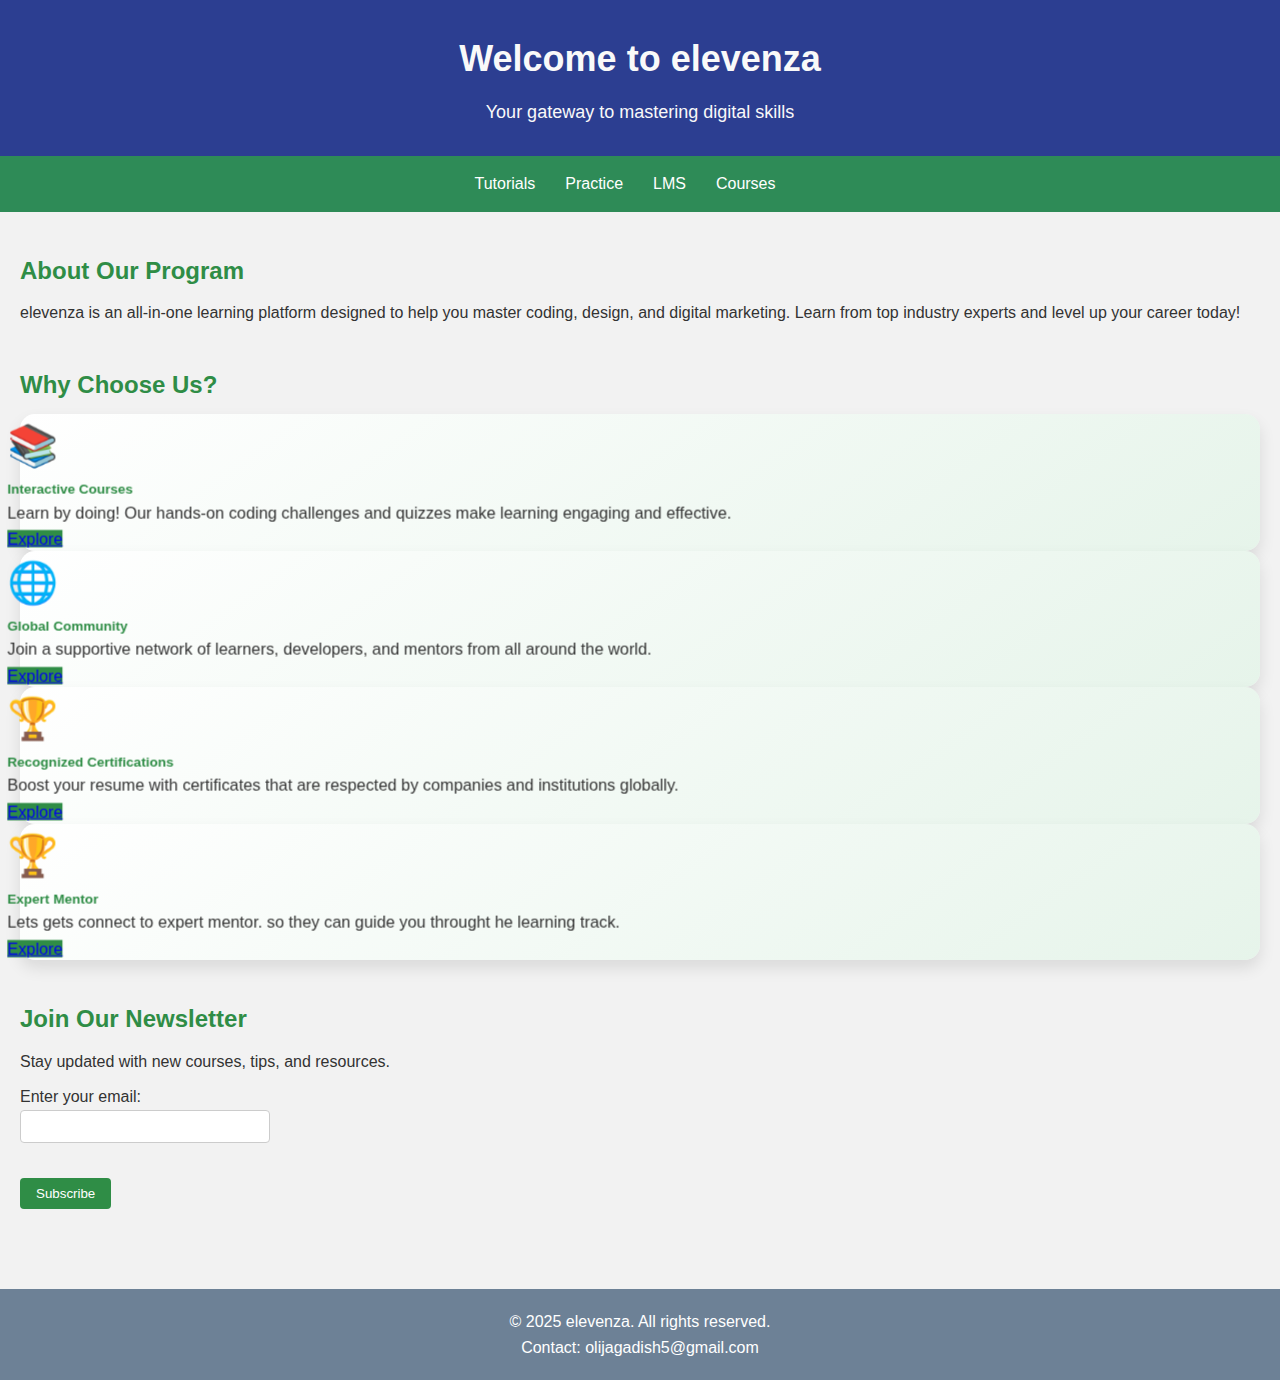
<file: index.html>
<!DOCTYPE html>
<html lang="en">

<head>
  <meta charset="UTF-8" />
  <meta name="viewport" content="width=device-width, initial-scale=1.0" />
  <title>Elevenza</title>
  <link rel="stylesheet" href="./assets/css/app.css" />
  <link href="https://cdn.jsdelivr.net/npm/bootstrap@5.0.2/dist/css/bootstrap.min.css" rel="stylesheet"
    integrity="sha384-EVSTQN3/azprG1Anm3QDgpJLIm9Nao0Yz1ztcQTwFspd3yD65VohhpuuCOmLASjC" crossorigin="anonymous">
</head>

<body>

  <!-- Header Section -->
  <header>
    <!-- <a href="/">
    <img src="./assets/image/logo.png" alt="Site Logo" class="site-logo">
  </a> -->
    <h1>Welcome to elevenza</h1>
    <p>Your gateway to mastering digital skills</p>
  </header>

  <!-- Navigation -->
  <nav>
    <ul class="nav-links">
      <li><a href="./files/tutorial.html">Tutorials</a></li>
      <li><a href="./files/practice.html">Practice</a></li>
      <li><a href="./files/lms.html">LMS</a></li>
      <li><a href="./files/course.html">Courses</a></li>
      <li><a href="#"></a></li>
    </ul>
  </nav>

  <!-- Main Section -->
  <main>
    <!-- About -->
    <section class="intro">
      <h2>About Our Program</h2>
      <p>elevenza is an all-in-one learning platform designed to help you master coding, design, and digital marketing.
        Learn from top industry experts and level up your career today!</p>
    </section>

    <!-- Features -->
    <!-- <section class="features">
  <h2>Why Choose Us?</h2>
  <div class="card-container">
    <div class="feature-card">📚<br><strong>Interactive Courses</strong></div>
    <div class="feature-card">🧠<br><strong>Expert Mentorship</strong></div>
    <div class="feature-card">🌐<br><strong>Global Community</strong></div>
    <div class="feature-card">🏆<br><strong>Recognized Certifications</strong></div>
  </div>
</section> -->
    <section class="features container my-5">
      <h2 class="text-success mb-4 text-center">Why Choose Us?</h2>
      <div class="row">
        <div class="col-md-3 mb-3">
          <div class="card text-center h-100">
            <div class="card-body">
              <div class="display-6">📚</div>
              <h5 class="card-title mt-3">Interactive Courses</h5>
              <p class="card-text">Learn by doing! Our hands-on coding challenges and quizzes make learning engaging and
                effective.</p>
              <a href="./files/interac_course.html" class="btn btn-success mt-auto">Explore</a>

            </div>
          </div>
        </div>
        <!-- <div class="col-md-3 mb-3 order-md-5">
      <div class="card text-center h-100">
        <div class="card-body">
          <div class="display-6">🧠</div>
          <h5 class="card-title mt-3">Expert Mentorship</h5>
          <p class="card-text">Get guided by industry professionals and top educators to fast-track your growth and understanding.</p>
          <a href="../html assignemnt/files/reconized.html" class="btn btn-success mt-auto">Explore</a>

        </div>
      </div>
    </div> -->
        <div class="col-md-3 mb-3 order-md-1">
          <div class="card text-center h-100">
            <div class="card-body">
              <div class="display-6">🌐</div>
              <h5 class="card-title mt-3">Global Community</h5>
              <p class="card-text">Join a supportive network of learners, developers, and mentors from all around the
                world.</p>
              <a href="./files/global.html" class="btn btn-success mt
          
          -auto">Explore</a>

            </div>
          </div>
        </div>
        <div class="col-md-3 mb-3">
          <div class="card text-center h-100">
            <div class="card-body">
              <div class="display-6">🏆</div>
              <h5 class="card-title mt-3">Recognized Certifications</h5>
              <p class="card-text">Boost your resume with certificates that are respected by companies and institutions
                globally.</p>
              <a href="./files/reconized.html" class="btn btn-success mt-auto">Explore</a>
            </div>
          </div>
        </div>
        <div class="col-md-3 mb-3">
          <div class="card text-center h-100">
            <div class="card-body">
              <div class="display-6">🏆</div>
              <h5 class="card-title mt-3">Expert Mentor</h5>
              <p class="card-text">Lets gets connect to expert mentor. so they can guide you throught he learning track.
              </p>
              <a href="./files/expert_mentor.html" class="btn btn-success mt-auto">Explore</a>
            </div>
          </div>
        </div>
      </div>
    </section>


    <!-- Newsletter -->
    <section class="newsletter">
      <h2>Join Our Newsletter</h2>
      <p>Stay updated with new courses, tips, and resources.</p>
      <form action="#" method="post">
        <label for="email">Enter your email:</label><br>
        <input type="email" id="email" name="email" required><br><br>
        <input type="submit" value="Subscribe">
      </form>
    </section>
  </main>

  <!-- Footer -->
  <footer>
    <p>&copy; 2025 elevenza. All rights reserved.</p>
    <p>Contact: olijagadish5@gmail.com</p>
  </footer>

</body>
<script src="https://cdn.jsdelivr.net/npm/bootstrap@5.0.2/dist/js/bootstrap.bundle.min.js"
  integrity="sha384-MrcW6ZMFYlzcLA8Nl+NtUVF0sA7MsXsP1UyJoMp4YLEuNSfAP+JcXn/tWtIaxVXM" crossorigin="anonymous"></script>

</html>
</file>
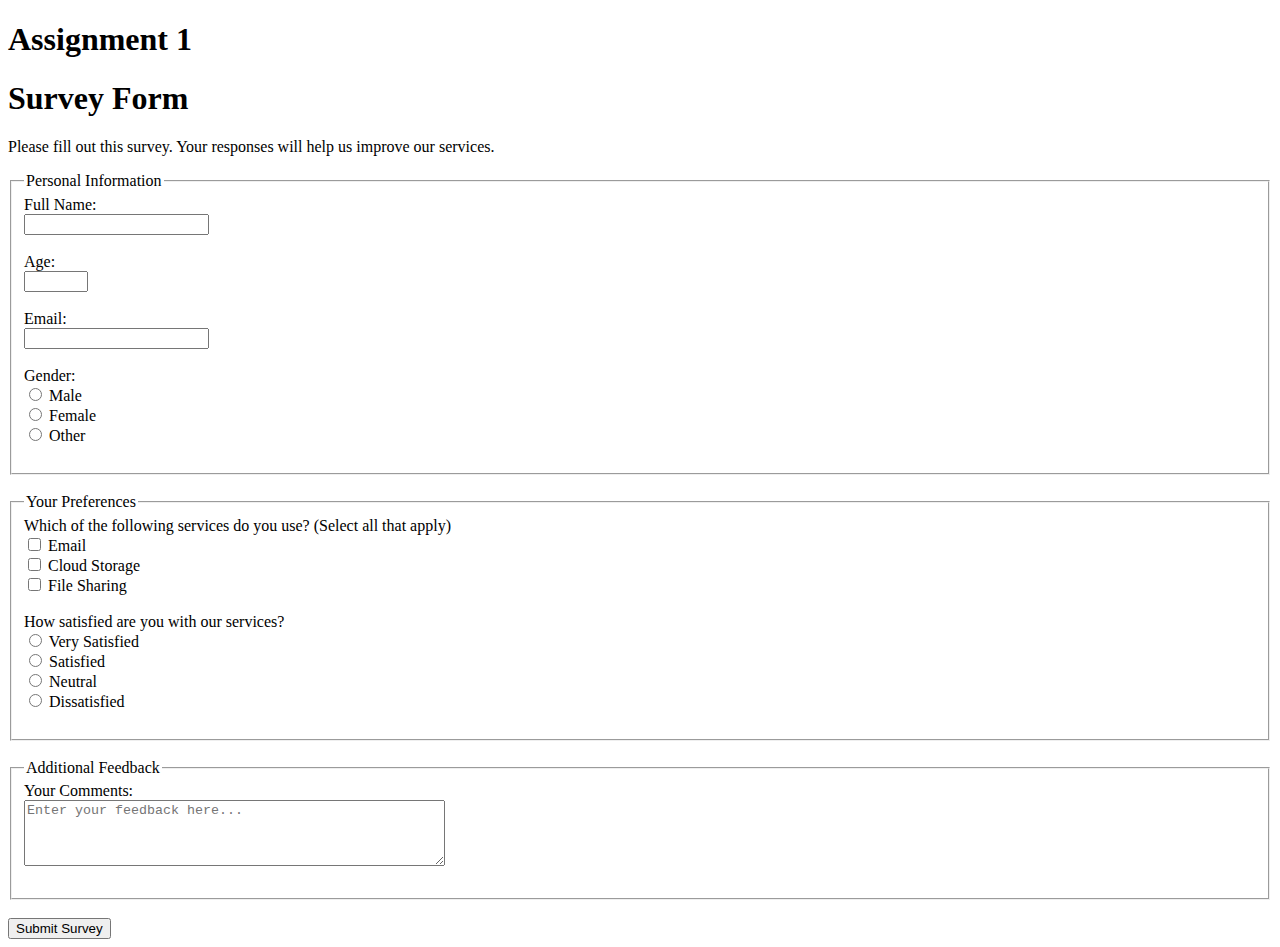
<file: assignment1.html>
<!DOCTYPE html>
<html lang="en">
<head>
  <meta charset="UTF-8">
  <title>Survey Form</title>
</head>
<body>

    <h1>Assignment 1</h1>
  <h1>Survey Form</h1>
  <p>Please fill out this survey. Your responses will help us improve our services.</p>

  <form action="#" method="post">
    
    <!-- Personal Information -->
    <fieldset>
      <legend>Personal Information</legend>

      <label for="name">Full Name:</label><br>
      <input type="text" id="name" name="name" required><br><br>

      <label for="age">Age:</label><br>
      <input type="number" id="age" name="age" min="1" max="120" required><br><br>

      <label for="email">Email:</label><br>
      <input type="email" id="email" name="email"><br><br>

      <label for="gender">Gender:</label><br>
      <input type="radio" id="male" name="gender" value="male">
      <label for="male">Male</label><br>

      <input type="radio" id="female" name="gender" value="female">
      <label for="female">Female</label><br>

      <input type="radio" id="other" name="gender" value="other">
      <label for="other">Other</label><br><br>
    </fieldset>
    <br>

    <!-- Preferences -->
    <fieldset>
      <legend>Your Preferences</legend>

      <label>Which of the following services do you use? (Select all that apply)</label><br>
      <input type="checkbox" id="emailService" name="services" value="Email">
      <label for="emailService">Email</label><br>

      <input type="checkbox" id="cloudStorage" name="services" value="Cloud Storage">
      <label for="cloudStorage">Cloud Storage</label><br>

      <input type="checkbox" id="fileSharing" name="services" value="File Sharing">
      <label for="fileSharing">File Sharing</label><br><br>

      <label for="satisfaction">How satisfied are you with our services?</label><br>
      <input type="radio" id="verySatisfied" name="satisfaction" value="very_satisfied">
      <label for="verySatisfied">Very Satisfied</label><br>

      <input type="radio" id="satisfied" name="satisfaction" value="satisfied">
      <label for="satisfied">Satisfied</label><br>

      <input type="radio" id="neutral" name="satisfaction" value="neutral">
      <label for="neutral">Neutral</label><br>

      <input type="radio" id="dissatisfied" name="satisfaction" value="dissatisfied">
      <label for="dissatisfied">Dissatisfied</label><br><br>
    </fieldset>
    <br>

    <!-- Feedback Section -->
    <fieldset>
      <legend>Additional Feedback</legend>

      <label for="comments">Your Comments:</label><br>
      <textarea id="comments" name="comments" rows="4" cols="50" placeholder="Enter your feedback here..."></textarea><br><br>
    </fieldset>
    <br>

    <!-- Submit Button -->
    <input type="submit" value="Submit Survey">

  </form>

</body>
</html>
</file>
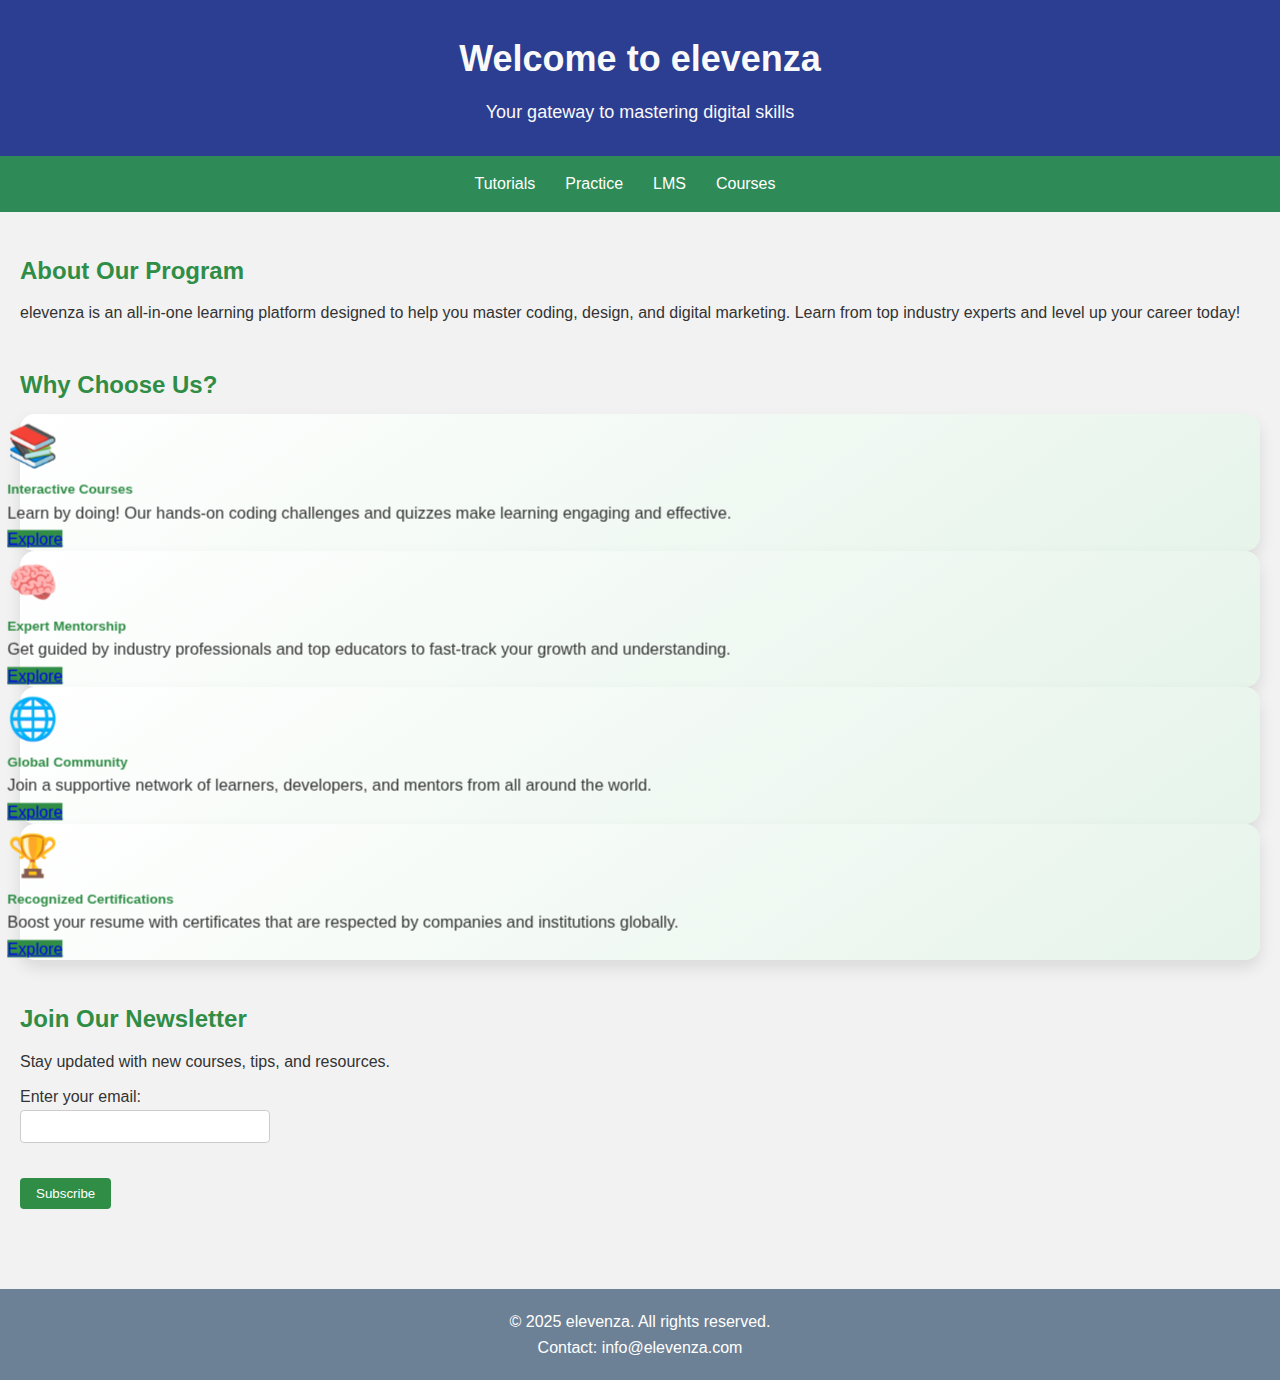
<file: elvenza.html>
<!DOCTYPE html>
<html lang="en">
<head>
  <meta charset="UTF-8" />
  <meta name="viewport" content="width=device-width, initial-scale=1.0"/>
  <title>Elevenza</title>
  <link rel="stylesheet" href="./assets/css/app.css" />
  <link href="https://cdn.jsdelivr.net/npm/bootstrap@5.0.2/dist/css/bootstrap.min.css" rel="stylesheet" integrity="sha384-EVSTQN3/azprG1Anm3QDgpJLIm9Nao0Yz1ztcQTwFspd3yD65VohhpuuCOmLASjC" crossorigin="anonymous">
</head>
<body>

  <!-- Header Section -->
  <header>
    <h1>Welcome to elevenza</h1>
    <p>Your gateway to mastering digital skills</p>
  </header>

  <!-- Navigation -->
  <nav>
    <ul class="nav-links">
      <li><a href="#">Tutorials</a></li>
      <li><a href="#">Practice</a></li>
      <li><a href="#">LMS</a></li>
      <li><a href="#">Courses</a></li>
      <li><a href="#"></a></li>
    </ul>
  </nav>

  <!-- Main Section -->
  <main>
    <!-- About -->
    <section class="intro">
      <h2>About Our Program</h2>
      <p>elevenza is an all-in-one learning platform designed to help you master coding, design, and digital marketing. Learn from top industry experts and level up your career today!</p>
    </section>

    <!-- Features -->
<!-- <section class="features">
  <h2>Why Choose Us?</h2>
  <div class="card-container">
    <div class="feature-card">📚<br><strong>Interactive Courses</strong></div>
    <div class="feature-card">🧠<br><strong>Expert Mentorship</strong></div>
    <div class="feature-card">🌐<br><strong>Global Community</strong></div>
    <div class="feature-card">🏆<br><strong>Recognized Certifications</strong></div>
  </div>
</section> -->
<section class="features container my-5">
  <h2 class="text-success mb-4 text-center">Why Choose Us?</h2>
  <div class="row">
    <div class="col-md-3 mb-3">
      <div class="card text-center h-100">
        <div class="card-body">
          <div class="display-6">📚</div>
          <h5 class="card-title mt-3">Interactive Courses</h5>
          <p class="card-text">Learn by doing! Our hands-on coding challenges and quizzes make learning engaging and effective.</p>
          <a href="/files/interac_course.html" class="btn btn-success mt-auto">Explore</a>

        </div>
      </div>
    </div>
    <div class="col-md-3 mb-3 order-md-5">
      <div class="card text-center h-100">
        <div class="card-body">
          <div class="display-6">🧠</div>
          <h5 class="card-title mt-3">Expert Mentorship</h5>
          <p class="card-text">Get guided by industry professionals and top educators to fast-track your growth and understanding.</p>
          <a href="#" class="btn btn-success mt-auto">Explore</a>

        </div>
      </div>
    </div>
    <div class="col-md-3 mb-3 order-md-1">
      <div class="card text-center h-100">
        <div class="card-body">
          <div class="display-6">🌐</div>
          <h5 class="card-title mt-3">Global Community</h5>
          <p class="card-text">Join a supportive network of learners, developers, and mentors from all around the world.</p>
          <a href="#" class="btn btn-success mt
          
          -auto">Explore</a>

        </div>
      </div>
    </div>
    <div class="col-md-3 mb-3">
      <div class="card text-center h-100">
        <div class="card-body">
          <div class="display-6">🏆</div>
          <h5 class="card-title mt-3">Recognized Certifications</h5>
          <p class="card-text">Boost your resume with certificates that are respected by companies and institutions globally.</p>
          <a href="#" class="btn btn-success mt-auto">Explore</a>
        </div>
      </div>
    </div>
  </div>
</section>


    <!-- Newsletter -->
    <section class="newsletter">
      <h2>Join Our Newsletter</h2>
      <p>Stay updated with new courses, tips, and resources.</p>
      <form action="#" method="post">
        <label for="email">Enter your email:</label><br>
        <input type="email" id="email" name="email" required><br><br>
        <input type="submit" value="Subscribe">
      </form>
    </section>
  </main>

  <!-- Footer -->
  <footer>
    <p>&copy; 2025 elevenza. All rights reserved.</p>
    <p>Contact: info@elevenza.com</p>
  </footer>

</body>
<script src="https://cdn.jsdelivr.net/npm/bootstrap@5.0.2/dist/js/bootstrap.bundle.min.js" integrity="sha384-MrcW6ZMFYlzcLA8Nl+NtUVF0sA7MsXsP1UyJoMp4YLEuNSfAP+JcXn/tWtIaxVXM" crossorigin="anonymous"></script>
</html>
</file>
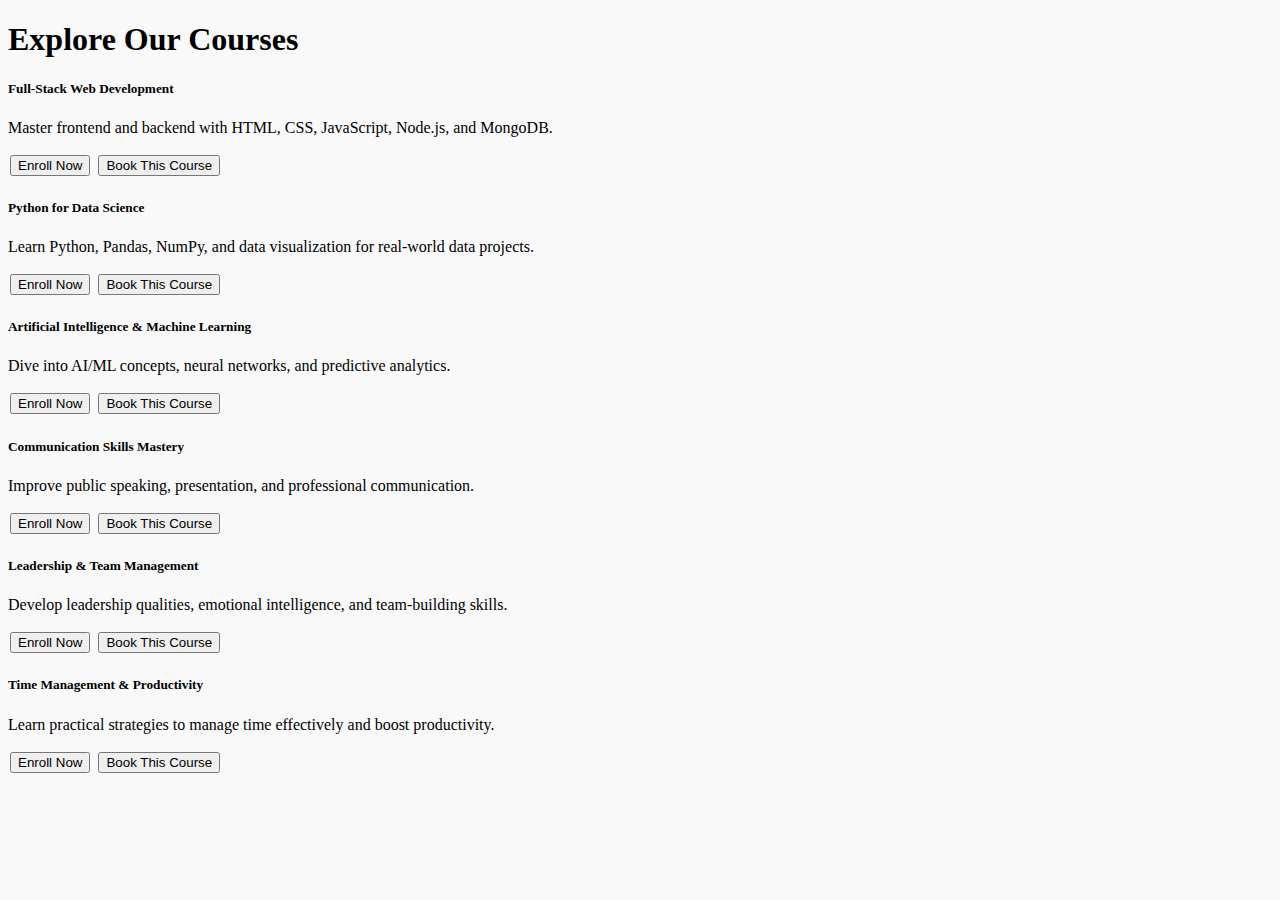
<file: files/course.html>
<!DOCTYPE html>
<html lang="en">
<head>
  <meta charset="UTF-8" />
  <meta name="viewport" content="width=device-width, initial-scale=1.0" />
  <title>Courses</title>
  <link href="https://cdn.jsdelivr.net/npm/bootstrap@5.0.2/dist/css/bootstrap.min.css" rel="stylesheet" integrity="sha384-EVSTQN3/azprG1Anm3QDgpJLIm9Nao0Yz1ztcQTwFspd3yD65VohhpuuCOmLASjC" crossorigin="anonymous">
  <style>
    body {
      background-color: #f9f9f9;
    }
    .course-card {
      transition: transform 0.3s, box-shadow 0.3s;
    }
    .course-card:hover {
      transform: translateY(-5px) scale(1.03);
      box-shadow: 0 6px 15px rgba(0,0,0,0.15);
    }
    .btn-group-custom .btn {
      margin: 2px;
    }
  </style>
</head>
<body>
  <div class="container my-5">
    <h1 class="text-center text-success mb-5">Explore Our Courses</h1>
    <div class="row">

      <!-- Tech Course 1 -->
      <div class="col-md-4 mb-4">
        <div class="card course-card h-100">
          <div class="card-body">
            <h5 class="card-title">Full-Stack Web Development</h5>
            <p class="card-text">Master frontend and backend with HTML, CSS, JavaScript, Node.js, and MongoDB.</p>
            <div class="btn-group-custom">
              <!-- <button class="btn btn-success">Add to Cart</button> -->
              <button class="btn btn-primary">Enroll Now</button>
              <button class="btn btn-warning">Book This Course</button>
            </div>
          </div>
        </div>
      </div>

      <!-- Tech Course 2 -->
      <div class="col-md-4 mb-4">
        <div class="card course-card h-100">
          <div class="card-body">
            <h5 class="card-title">Python for Data Science</h5>
            <p class="card-text">Learn Python, Pandas, NumPy, and data visualization for real-world data projects.</p>
            <div class="btn-group-custom">
              <!-- <button class="btn btn-success">Add to Cart</button> -->
              <button class="btn btn-primary">Enroll Now</button>
              <button class="btn btn-warning">Book This Course</button>
            </div>
          </div>
        </div>
      </div>

      <!-- Tech Course 3 -->
      <div class="col-md-4 mb-4">
        <div class="card course-card h-100">
          <div class="card-body">
            <h5 class="card-title">Artificial Intelligence & Machine Learning</h5>
            <p class="card-text">Dive into AI/ML concepts, neural networks, and predictive analytics.</p>
            <div class="btn-group-custom">
              <!-- <button class="btn btn-success">Add to Cart</button> -->
              <button class="btn btn-primary">Enroll Now</button>
              <button class="btn btn-warning">Book This Course</button>
            </div>
          </div>
        </div>
      </div>

      <!-- Soft Skill Course 1 -->
      <div class="col-md-4 mb-4">
        <div class="card course-card h-100">
          <div class="card-body">
            <h5 class="card-title">Communication Skills Mastery</h5>
            <p class="card-text">Improve public speaking, presentation, and professional communication.</p>
            <div class="btn-group-custom">
              <!-- <button class="btn btn-success">Add to Cart</button> -->
              <button class="btn btn-primary">Enroll Now</button>
              <button class="btn btn-warning">Book This Course</button>
            </div>
          </div>
        </div>
      </div>

      <!-- Soft Skill Course 2 -->
      <div class="col-md-4 mb-4">
        <div class="card course-card h-100">
          <div class="card-body">
            <h5 class="card-title">Leadership & Team Management</h5>
            <p class="card-text">Develop leadership qualities, emotional intelligence, and team-building skills.</p>
            <div class="btn-group-custom">
              <!-- <button class="btn btn-success">Add to Cart</button> -->
              <button class="btn btn-primary">Enroll Now</button>
              <button class="btn btn-warning">Book This Course</button>
            </div>
          </div>
        </div>
      </div>

      <!-- Soft Skill Course 3 -->
      <div class="col-md-4 mb-4">
        <div class="card course-card h-100">
          <div class="card-body">
            <h5 class="card-title">Time Management & Productivity</h5>
            <p class="card-text">Learn practical strategies to manage time effectively and boost productivity.</p>
            <div class="btn-group-custom">
              <!-- <button class="btn btn-success">Add to Cart</button> -->
              <button class="btn btn-primary">Enroll Now</button>
              <button class="btn btn-warning">Book This Course</button>
            </div>
          </div>
        </div>
      </div>

    </div>
  </div>

  <script src="https://cdn.jsdelivr.net/npm/bootstrap@5.0.2/dist/js/bootstrap.bundle.min.js" integrity="sha384-MrcW6ZMFYlzcLA8Nl+NtUVF0sA7MsXsP1UyJoMp4YLEuNSfAP+JcXn/tWtIaxVXM" crossorigin="anonymous"></script>
</body>
</html>
</file>
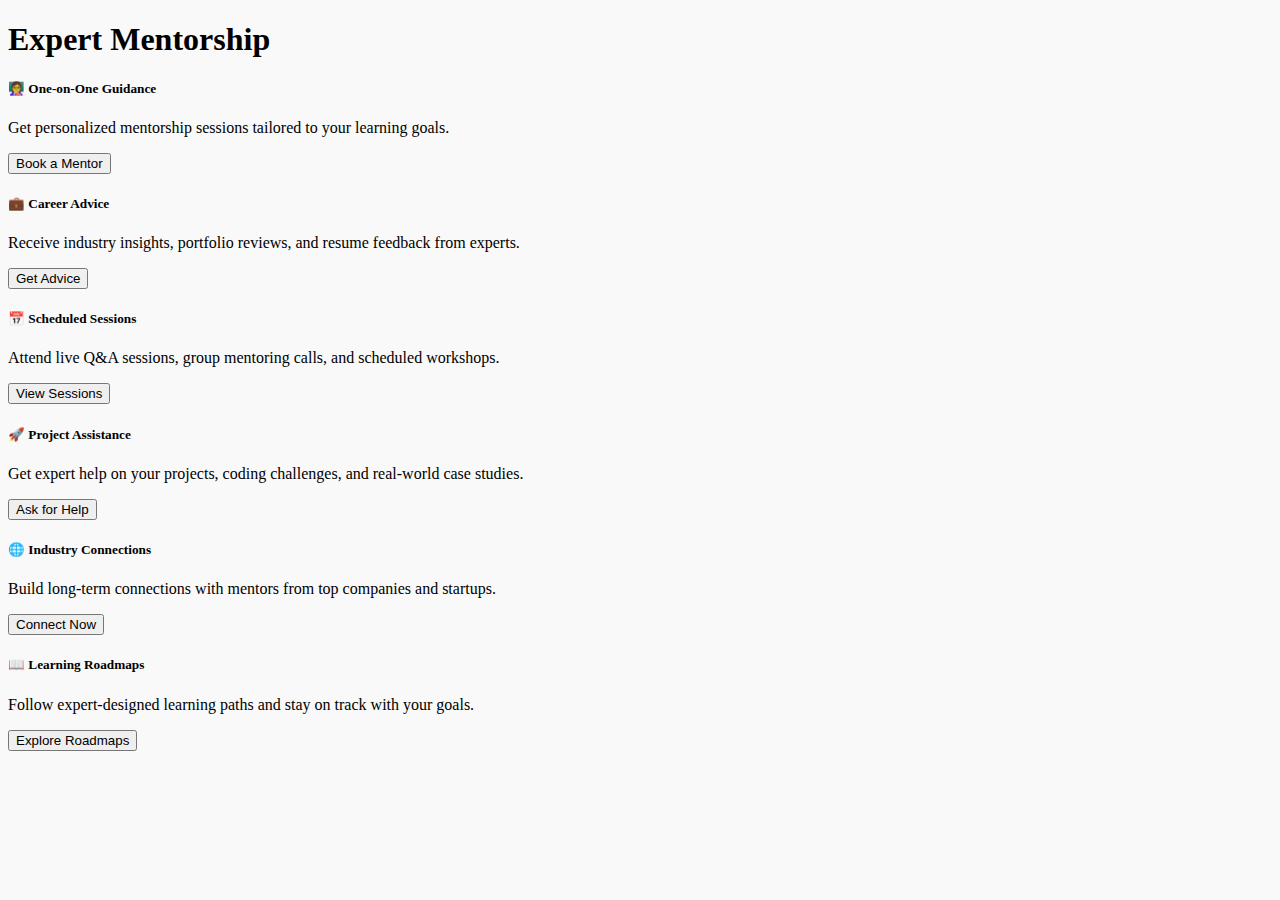
<file: files/expert_mentor.html>
<!DOCTYPE html>
<html lang="en">
<head>
  <meta charset="UTF-8" />
  <meta name="viewport" content="width=device-width, initial-scale=1.0" />
  <title>Expert Mentorship</title>
  <link href="https://cdn.jsdelivr.net/npm/bootstrap@5.0.2/dist/css/bootstrap.min.css" rel="stylesheet" integrity="sha384-EVSTQN3/azprG1Anm3QDgpJLIm9Nao0Yz1ztcQTwFspd3yD65VohhpuuCOmLASjC" crossorigin="anonymous">
  <style>
    body {
      background-color: #f9f9f9;
    }
    .mentorship-card {
      transition: transform 0.3s, box-shadow 0.3s;
    }
    .mentorship-card:hover {
      transform: translateY(-5px) scale(1.03);
      box-shadow: 0 6px 15px rgba(0,0,0,0.15);
    }
  </style>
</head>
<body>
  <div class="container my-5">
    <h1 class="text-center text-success mb-5">Expert Mentorship</h1>
    <div class="row">

      <!-- Mentorship Feature 1 -->
      <div class="col-md-4 mb-4">
        <div class="card mentorship-card h-100">
          <div class="card-body text-center">
            <h5 class="card-title">👩‍🏫 One-on-One Guidance</h5>
            <p class="card-text">Get personalized mentorship sessions tailored to your learning goals.</p>
            <button class="btn btn-success">Book a Mentor</button>
          </div>
        </div>
      </div>

      <!-- Mentorship Feature 2 -->
      <div class="col-md-4 mb-4">
        <div class="card mentorship-card h-100">
          <div class="card-body text-center">
            <h5 class="card-title">💼 Career Advice</h5>
            <p class="card-text">Receive industry insights, portfolio reviews, and resume feedback from experts.</p>
            <button class="btn btn-success">Get Advice</button>
          </div>
        </div>
      </div>

      <!-- Mentorship Feature 3 -->
      <div class="col-md-4 mb-4">
        <div class="card mentorship-card h-100">
          <div class="card-body text-center">
            <h5 class="card-title">📅 Scheduled Sessions</h5>
            <p class="card-text">Attend live Q&A sessions, group mentoring calls, and scheduled workshops.</p>
            <button class="btn btn-success">View Sessions</button>
          </div>
        </div>
      </div>

      <!-- Mentorship Feature 4 -->
      <div class="col-md-4 mb-4">
        <div class="card mentorship-card h-100">
          <div class="card-body text-center">
            <h5 class="card-title">🚀 Project Assistance</h5>
            <p class="card-text">Get expert help on your projects, coding challenges, and real-world case studies.</p>
            <button class="btn btn-success">Ask for Help</button>
          </div>
        </div>
      </div>

      <!-- Mentorship Feature 5 -->
      <div class="col-md-4 mb-4">
        <div class="card mentorship-card h-100">
          <div class="card-body text-center">
            <h5 class="card-title">🌐 Industry Connections</h5>
            <p class="card-text">Build long-term connections with mentors from top companies and startups.</p>
            <button class="btn btn-success">Connect Now</button>
          </div>
        </div>
      </div>

      <!-- Mentorship Feature 6 -->
      <div class="col-md-4 mb-4">
        <div class="card mentorship-card h-100">
          <div class="card-body text-center">
            <h5 class="card-title">📖 Learning Roadmaps</h5>
            <p class="card-text">Follow expert-designed learning paths and stay on track with your goals.</p>
            <button class="btn btn-success">Explore Roadmaps</button>
          </div>
        </div>
      </div>

    </div>
  </div>

  <script src="https://cdn.jsdelivr.net/npm/bootstrap@5.0.2/dist/js/bootstrap.bundle.min.js" integrity="sha384-MrcW6ZMFYlzcLA8Nl+NtUVF0sA7MsXsP1UyJoMp4YLEuNSfAP+JcXn/tWtIaxVXM" crossorigin="anonymous"></script>
</body>
</html>
</file>
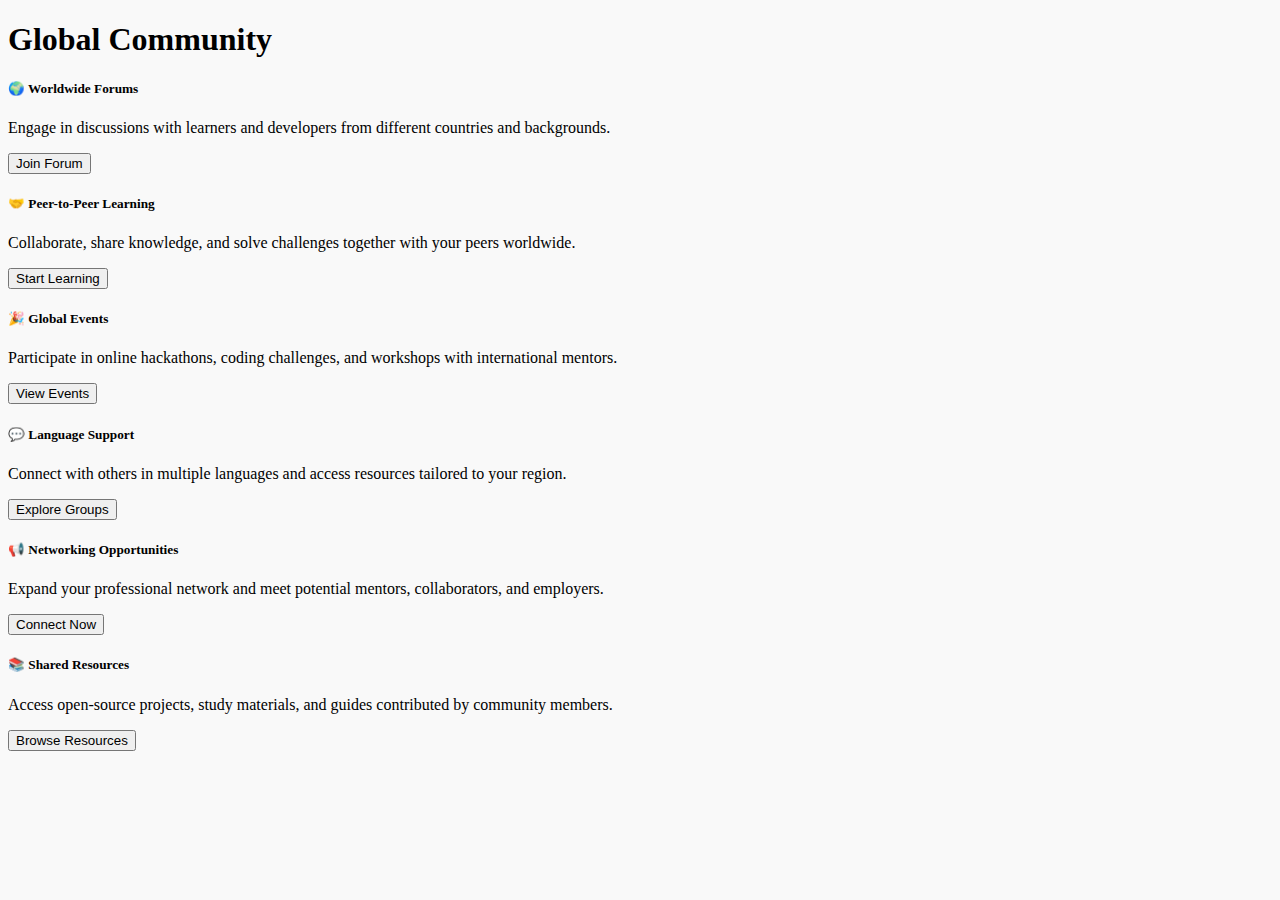
<file: files/global.html>
<!DOCTYPE html>
<html lang="en">
<head>
  <meta charset="UTF-8" />
  <meta name="viewport" content="width=device-width, initial-scale=1.0" />
  <title>Global Community</title>
  <link href="https://cdn.jsdelivr.net/npm/bootstrap@5.0.2/dist/css/bootstrap.min.css" rel="stylesheet" integrity="sha384-EVSTQN3/azprG1Anm3QDgpJLIm9Nao0Yz1ztcQTwFspd3yD65VohhpuuCOmLASjC" crossorigin="anonymous">
  <style>
    body {
      background-color: #f9f9f9;
    }
    .community-card {
      transition: transform 0.3s, box-shadow 0.3s;
    }
    .community-card:hover {
      transform: translateY(-5px) scale(1.03);
      box-shadow: 0 6px 15px rgba(0,0,0,0.1);
    }
  </style>
</head>
<body>
  <div class="container my-5">
    <h1 class="text-center text-success mb-5">Global Community</h1>
    <div class="row">

      <!-- Community Feature 1 -->
      <div class="col-md-4 mb-4">
        <div class="card community-card h-100">
          <div class="card-body text-center">
            <h5 class="card-title">🌍 Worldwide Forums</h5>
            <p class="card-text">Engage in discussions with learners and developers from different countries and backgrounds.</p>
            <button class="btn btn-success">Join Forum</button>
          </div>
        </div>
      </div>

      <!-- Community Feature 2 -->
      <div class="col-md-4 mb-4">
        <div class="card community-card h-100">
          <div class="card-body text-center">
            <h5 class="card-title">🤝 Peer-to-Peer Learning</h5>
            <p class="card-text">Collaborate, share knowledge, and solve challenges together with your peers worldwide.</p>
            <button class="btn btn-success">Start Learning</button>
          </div>
        </div>
      </div>

      <!-- Community Feature 3 -->
      <div class="col-md-4 mb-4">
        <div class="card community-card h-100">
          <div class="card-body text-center">
            <h5 class="card-title">🎉 Global Events</h5>
            <p class="card-text">Participate in online hackathons, coding challenges, and workshops with international mentors.</p>
            <button class="btn btn-success">View Events</button>
          </div>
        </div>
      </div>

      <!-- Community Feature 4 -->
      <div class="col-md-4 mb-4">
        <div class="card community-card h-100">
          <div class="card-body text-center">
            <h5 class="card-title">💬 Language Support</h5>
            <p class="card-text">Connect with others in multiple languages and access resources tailored to your region.</p>
            <button class="btn btn-success">Explore Groups</button>
          </div>
        </div>
      </div>

      <!-- Community Feature 5 -->
      <div class="col-md-4 mb-4">
        <div class="card community-card h-100">
          <div class="card-body text-center">
            <h5 class="card-title">📢 Networking Opportunities</h5>
            <p class="card-text">Expand your professional network and meet potential mentors, collaborators, and employers.</p>
            <button class="btn btn-success">Connect Now</button>
          </div>
        </div>
      </div>

      <!-- Community Feature 6 -->
      <div class="col-md-4 mb-4">
        <div class="card community-card h-100">
          <div class="card-body text-center">
            <h5 class="card-title">📚 Shared Resources</h5>
            <p class="card-text">Access open-source projects, study materials, and guides contributed by community members.</p>
            <button class="btn btn-success">Browse Resources</button>
          </div>
        </div>
      </div>

    </div>
  </div>

  <script src="https://cdn.jsdelivr.net/npm/bootstrap@5.0.2/dist/js/bootstrap.bundle.min.js" integrity="sha384-MrcW6ZMFYlzcLA8Nl+NtUVF0sA7MsXsP1UyJoMp4YLEuNSfAP+JcXn/tWtIaxVXM" crossorigin="anonymous"></script>
</body>
</html>
</file>
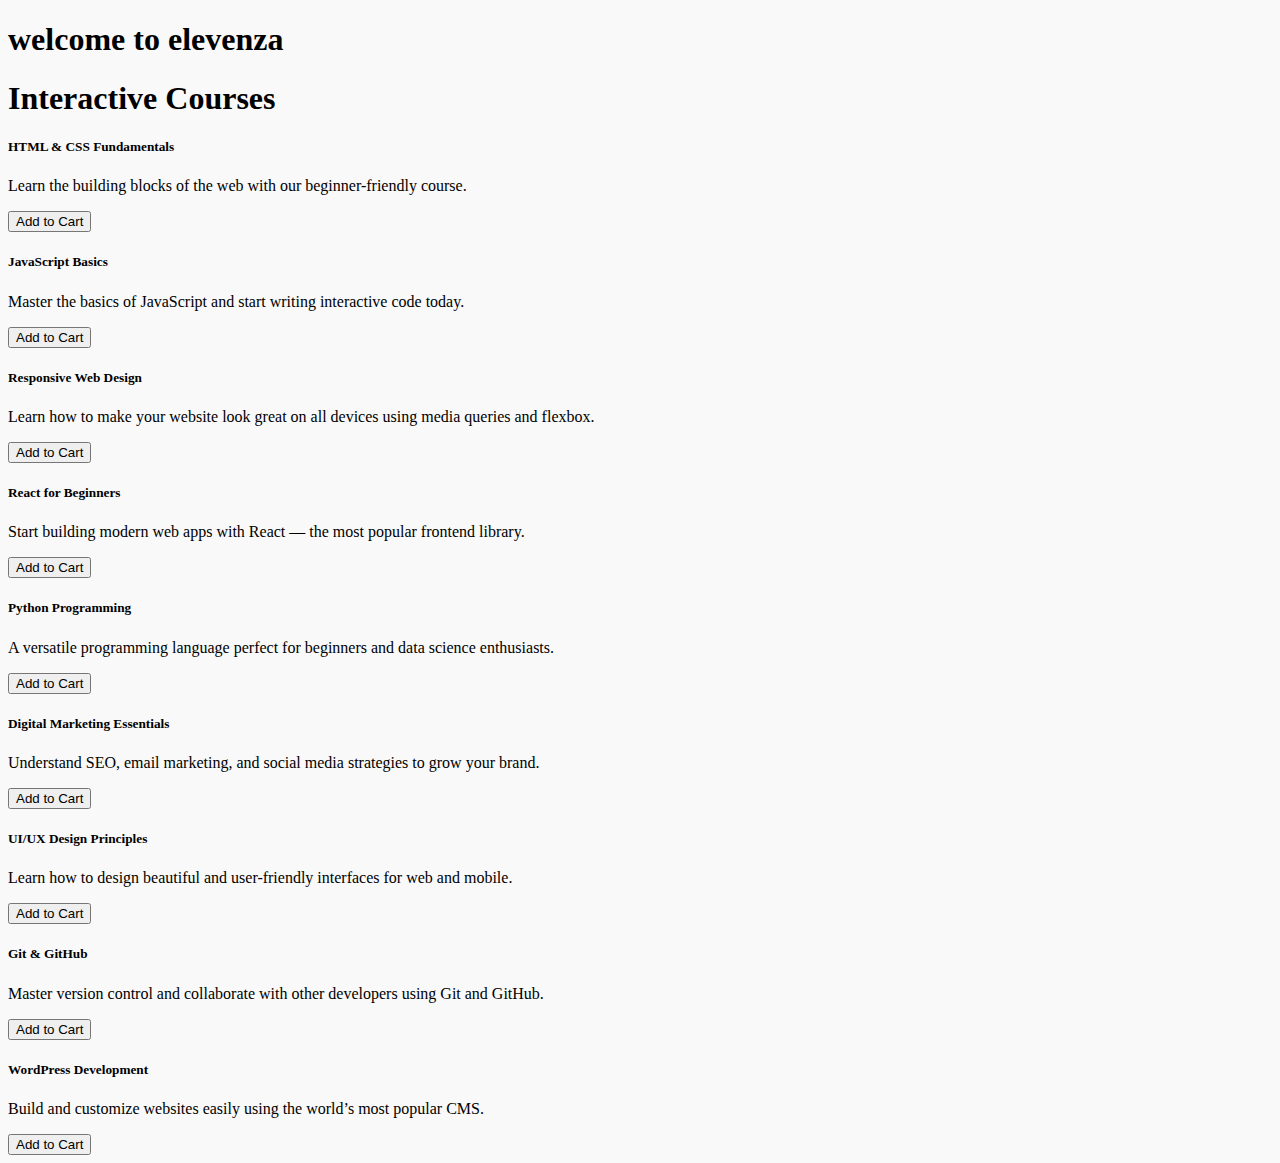
<file: files/interac_course.html>
<!DOCTYPE html>
<html lang="en">
<head>
  <meta charset="UTF-8" />
  <meta name="viewport" content="width=device-width, initial-scale=1.0" />
  <title>Interactive Courses</title>
  <link href="https://cdn.jsdelivr.net/npm/bootstrap@5.0.2/dist/css/bootstrap.min.css" rel="stylesheet" integrity="sha384-EVSTQN3/azprG1Anm3QDgpJLIm9Nao0Yz1ztcQTwFspd3yD65VohhpuuCOmLASjC" crossorigin="anonymous">
  <style>
    body {
      background-color: #f9f9f9;
    }
    .course-card {
      transition: transform 0.3s;
    }
    .course-card:hover {
      transform: scale(1.03);
    }
  </style>
</head>
<body>
  <h1>welcome to elevenza</h1>
  <div class="container my-5">
    <h1 class="text-center text-success mb-5">Interactive Courses</h1>
    <div class="row">

      <!-- Course Card 1 -->
      <div class="col-md-4 mb-4">
        <div class="card course-card h-100">
          <div class="card-body">
            <h5 class="card-title">HTML & CSS Fundamentals</h5>
            <p class="card-text">Learn the building blocks of the web with our beginner-friendly course.</p>
            <button class="btn btn-success">Add to Cart</button>
          </div>
        </div>
      </div>

      <!-- Course Card 2 -->
      <div class="col-md-4 mb-4">
        <div class="card course-card h-100">
          <div class="card-body">
            <h5 class="card-title">JavaScript Basics</h5>
            <p class="card-text">Master the basics of JavaScript and start writing interactive code today.</p>
            <button class="btn btn-success">Add to Cart</button>
          </div>
        </div>
      </div>

      <!-- Course Card 3 -->
      <div class="col-md-4 mb-4">
        <div class="card course-card h-100">
          <div class="card-body">
            <h5 class="card-title">Responsive Web Design</h5>
            <p class="card-text">Learn how to make your website look great on all devices using media queries and flexbox.</p>
            <button class="btn btn-success">Add to Cart</button>
          </div>
        </div>
      </div>

      <!-- Course Card 4 -->
      <div class="col-md-4 mb-4">
        <div class="card course-card h-100">
          <div class="card-body">
            <h5 class="card-title">React for Beginners</h5>
            <p class="card-text">Start building modern web apps with React — the most popular frontend library.</p>
            <button class="btn btn-success">Add to Cart</button>
          </div>
        </div>
      </div>

      <!-- Course Card 5 -->
      <div class="col-md-4 mb-4">
        <div class="card course-card h-100">
          <div class="card-body">
            <h5 class="card-title">Python Programming</h5>
            <p class="card-text">A versatile programming language perfect for beginners and data science enthusiasts.</p>
            <button class="btn btn-success">Add to Cart</button>
          </div>
        </div>
      </div>

      <!-- Course Card 6 -->
      <div class="col-md-4 mb-4">
        <div class="card course-card h-100">
          <div class="card-body">
            <h5 class="card-title">Digital Marketing Essentials</h5>
            <p class="card-text">Understand SEO, email marketing, and social media strategies to grow your brand.</p>
            <button class="btn btn-success">Add to Cart</button>
          </div>
        </div>
      </div>

      <!-- Course Card 7 -->
      <div class="col-md-4 mb-4">
        <div class="card course-card h-100">
          <div class="card-body">
            <h5 class="card-title">UI/UX Design Principles</h5>
            <p class="card-text">Learn how to design beautiful and user-friendly interfaces for web and mobile.</p>
            <button class="btn btn-success">Add to Cart</button>
          </div>
        </div>
      </div>

      <!-- Course Card 8 -->
      <div class="col-md-4 mb-4">
        <div class="card course-card h-100">
          <div class="card-body">
            <h5 class="card-title">Git & GitHub</h5>
            <p class="card-text">Master version control and collaborate with other developers using Git and GitHub.</p>
            <button class="btn btn-success">Add to Cart</button>
          </div>
        </div>
      </div>

      <!-- Course Card 9 -->
      <div class="col-md-4 mb-4">
        <div class="card course-card h-100">
          <div class="card-body">
            <h5 class="card-title">WordPress Development</h5>
            <p class="card-text">Build and customize websites easily using the world’s most popular CMS.</p>
            <button class="btn btn-success">Add to Cart</button>
          </div>
        </div>
      </div>

    </div>
  </div>

  <script src="https://cdn.jsdelivr.net/npm/bootstrap@5.0.2/dist/js/bootstrap.bundle.min.js" integrity="sha384-MrcW6ZMFYlzcLA8Nl+NtUVF0sA7MsXsP1UyJoMp4YLEuNSfAP+JcXn/tWtIaxVXM" crossorigin="anonymous"></script>
</body>
</html>
</file>
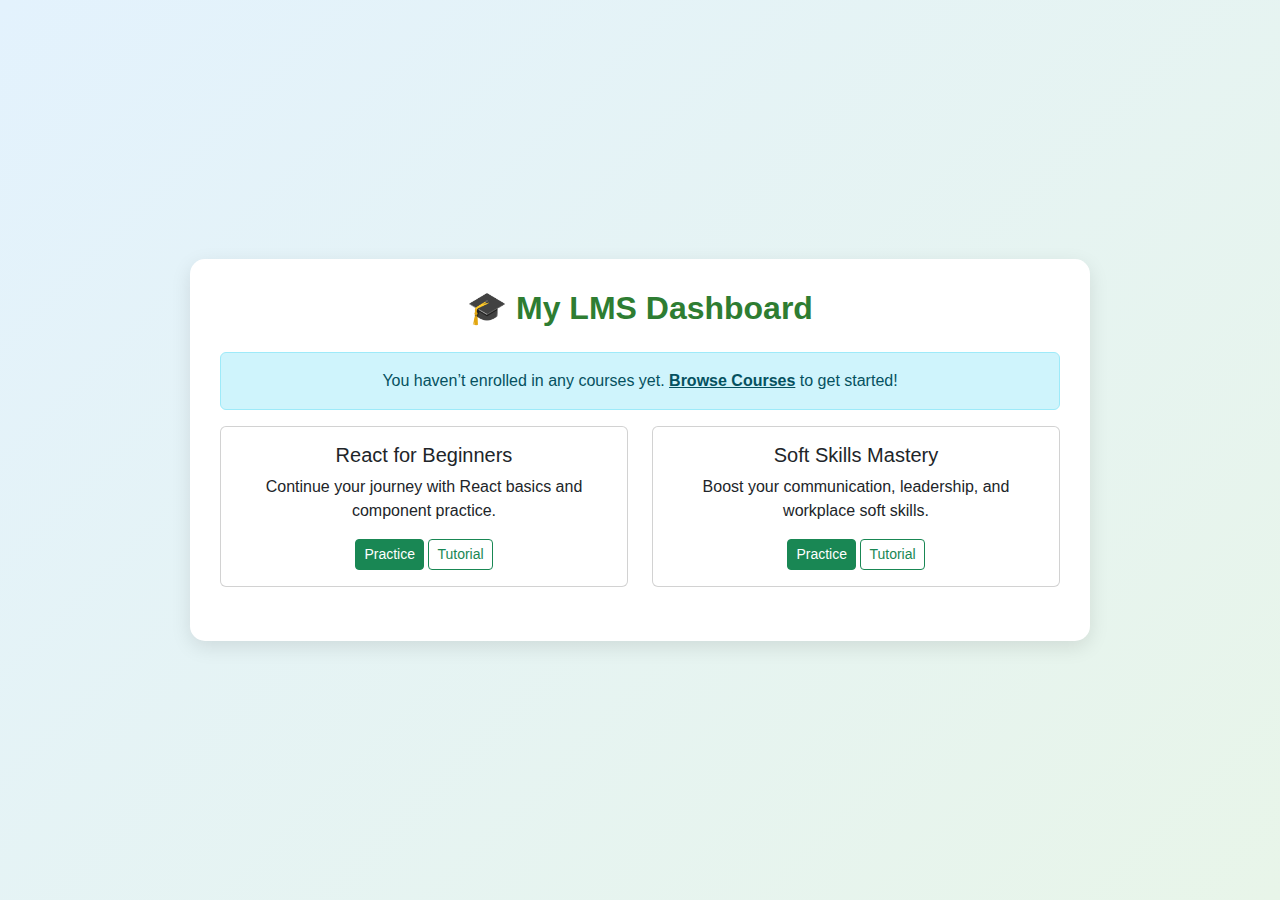
<file: files/lms.html>
<!DOCTYPE html>
<html lang="en">

<head>
    <meta charset="UTF-8">
    <meta name="viewport" content="width=device-width, initial-scale=1.0">
    <title>LMS Dashboard</title>
    <link href="https://cdn.jsdelivr.net/npm/bootstrap@5.0.2/dist/css/bootstrap.min.css" rel="stylesheet">

    <style>
        body {
            background: linear-gradient(135deg, #e3f2fd, #e8f5e9);
            min-height: 100vh;
            display: flex;
            justify-content: center;
            align-items: center;
            font-family: 'Segoe UI', sans-serif;
        }

        .dashboard {
            background: white;
            border-radius: 15px;
            padding: 30px;
            box-shadow: 0px 6px 20px rgba(0, 0, 0, 0.1);
            max-width: 900px;
            width: 100%;
        }

        .dashboard h2 {
            font-weight: bold;
            color: #2e7d32;
        }

        .course-card {
            transition: transform 0.3s, box-shadow 0.3s;
        }

        .course-card:hover {
            transform: translateY(-5px);
            box-shadow: 0px 8px 20px rgba(0, 0, 0, 0.15);
        }
    </style>
</head>

<body>

    <div class="dashboard text-center">
        <h2 class="mb-4">🎓 My LMS Dashboard</h2>

        <!-- If no courses enrolled -->
        <div class="alert alert-info" role="alert">
            You haven’t enrolled in any courses yet.
            <a href="course.html" class="alert-link">Browse Courses</a> to get started!
        </div>

        <!-- If enrolled courses available -->
        <div class="row">
            <div class="col-md-6 mb-4">
                <div class="card course-card h-100">
                    <div class="card-body">
                        <h5 class="card-title">React for Beginners</h5>
                        <p class="card-text">Continue your journey with React basics and component practice.</p>
                        <a href="practice.html" class="btn btn-success btn-sm">Practice</a>
                        <a href="tutorial.html" class="btn btn-outline-success btn-sm">Tutorial</a>
                    </div>
                </div>
            </div>

            <div class="col-md-6 mb-4">
                <div class="card course-card h-100">
                    <div class="card-body">
                        <h5 class="card-title">Soft Skills Mastery</h5>
                        <p class="card-text">Boost your communication, leadership, and workplace soft skills.</p>
                        <a href="practice.html" class="btn btn-success btn-sm">Practice</a>
                        <a href="tutorial.html" class="btn btn-outline-success btn-sm">Tutorial</a>
                    </div>
                </div>
            </div>
        </div>

    </div>

</body>

</html>
</file>
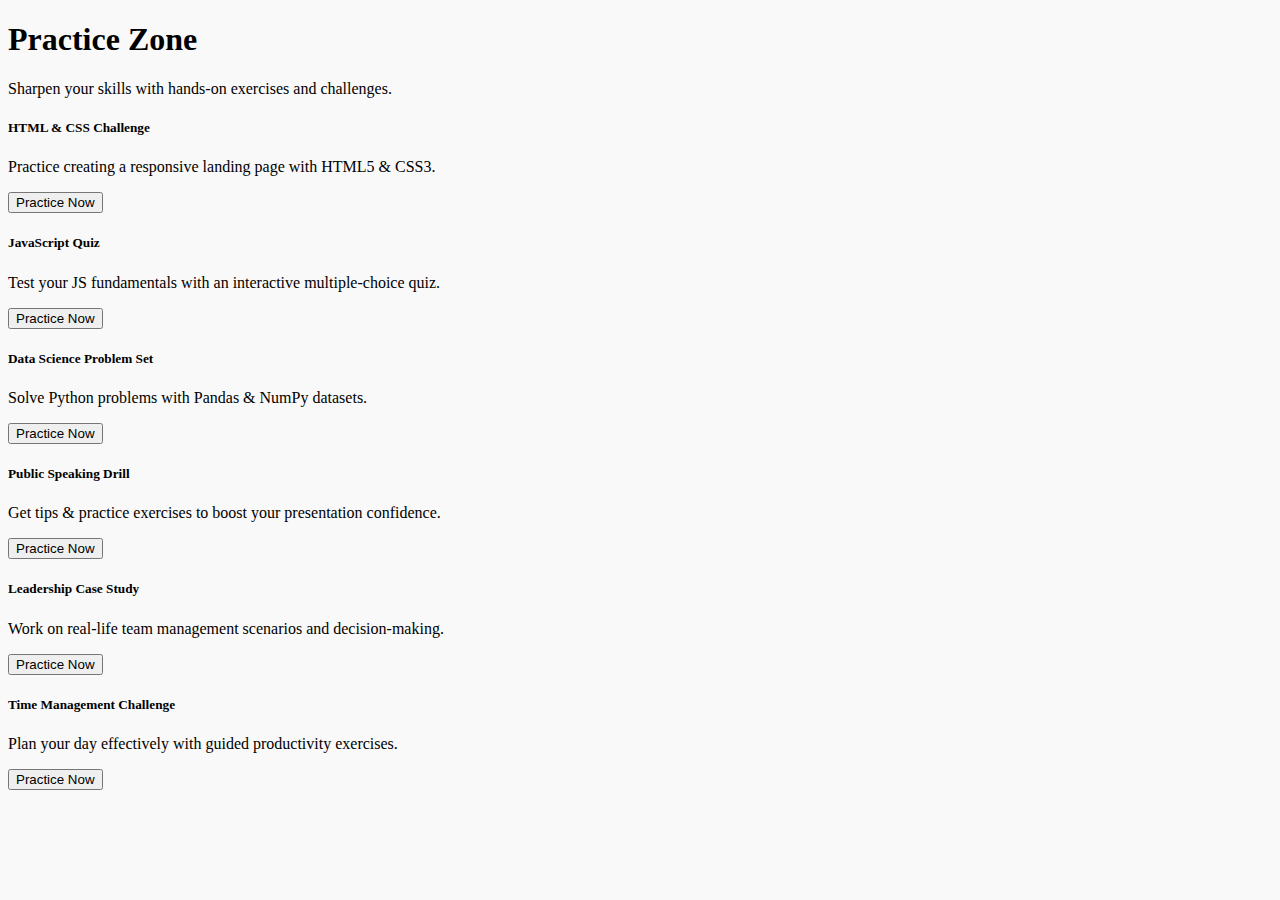
<file: files/practice.html>
<!DOCTYPE html>
<html lang="en">
<head>
  <meta charset="UTF-8" />
  <meta name="viewport" content="width=device-width, initial-scale=1.0" />
  <title>Practice Zone</title>
  <link href="https://cdn.jsdelivr.net/npm/bootstrap@5.0.2/dist/css/bootstrap.min.css" rel="stylesheet" integrity="sha384-EVSTQN3/azprG1Anm3QDgpJLIm9Nao0Yz1ztcQTwFspd3yD65VohhpuuCOmLASjC" crossorigin="anonymous">
  <style>
    body {
      background-color: #f9f9f9;
    }
    .practice-card {
      transition: transform 0.3s, box-shadow 0.3s;
    }
    .practice-card:hover {
      transform: translateY(-5px) scale(1.02);
      box-shadow: 0 6px 15px rgba(0,0,0,0.15);
    }
  </style>
</head>
<body>
  <div class="container my-5">
    <h1 class="text-center text-primary mb-5">Practice Zone</h1>
    <p class="text-center mb-4">Sharpen your skills with hands-on exercises and challenges.</p>

    <div class="row">

      <!-- Practice 1 -->
      <div class="col-md-4 mb-4">
        <div class="card practice-card h-100">
          <div class="card-body">
            <h5 class="card-title">HTML & CSS Challenge</h5>
            <p class="card-text">Practice creating a responsive landing page with HTML5 & CSS3.</p>
            <button class="btn btn-primary">Practice Now</button>
          </div>
        </div>
      </div>

      <!-- Practice 2 -->
      <div class="col-md-4 mb-4">
        <div class="card practice-card h-100">
          <div class="card-body">
            <h5 class="card-title">JavaScript Quiz</h5>
            <p class="card-text">Test your JS fundamentals with an interactive multiple-choice quiz.</p>
            <button class="btn btn-primary">Practice Now</button>
          </div>
        </div>
      </div>

      <!-- Practice 3 -->
      <div class="col-md-4 mb-4">
        <div class="card practice-card h-100">
          <div class="card-body">
            <h5 class="card-title">Data Science Problem Set</h5>
            <p class="card-text">Solve Python problems with Pandas & NumPy datasets.</p>
            <button class="btn btn-primary">Practice Now</button>
          </div>
        </div>
      </div>

      <!-- Practice 4 -->
      <div class="col-md-4 mb-4">
        <div class="card practice-card h-100">
          <div class="card-body">
            <h5 class="card-title">Public Speaking Drill</h5>
            <p class="card-text">Get tips & practice exercises to boost your presentation confidence.</p>
            <button class="btn btn-primary">Practice Now</button>
          </div>
        </div>
      </div>

      <!-- Practice 5 -->
      <div class="col-md-4 mb-4">
        <div class="card practice-card h-100">
          <div class="card-body">
            <h5 class="card-title">Leadership Case Study</h5>
            <p class="card-text">Work on real-life team management scenarios and decision-making.</p>
            <button class="btn btn-primary">Practice Now</button>
          </div>
        </div>
      </div>

      <!-- Practice 6 -->
      <div class="col-md-4 mb-4">
        <div class="card practice-card h-100">
          <div class="card-body">
            <h5 class="card-title">Time Management Challenge</h5>
            <p class="card-text">Plan your day effectively with guided productivity exercises.</p>
            <button class="btn btn-primary">Practice Now</button>
          </div>
        </div>
      </div>

    </div>
  </div>

  <script src="https://cdn.jsdelivr.net/npm/bootstrap@5.0.2/dist/js/bootstrap.bundle.min.js" integrity="sha384-MrcW6ZMFYlzcLA8Nl+NtUVF0sA7MsXsP1UyJoMp4YLEuNSfAP+JcXn/tWtIaxVXM" crossorigin="anonymous"></script>
</body>
</html>
</file>
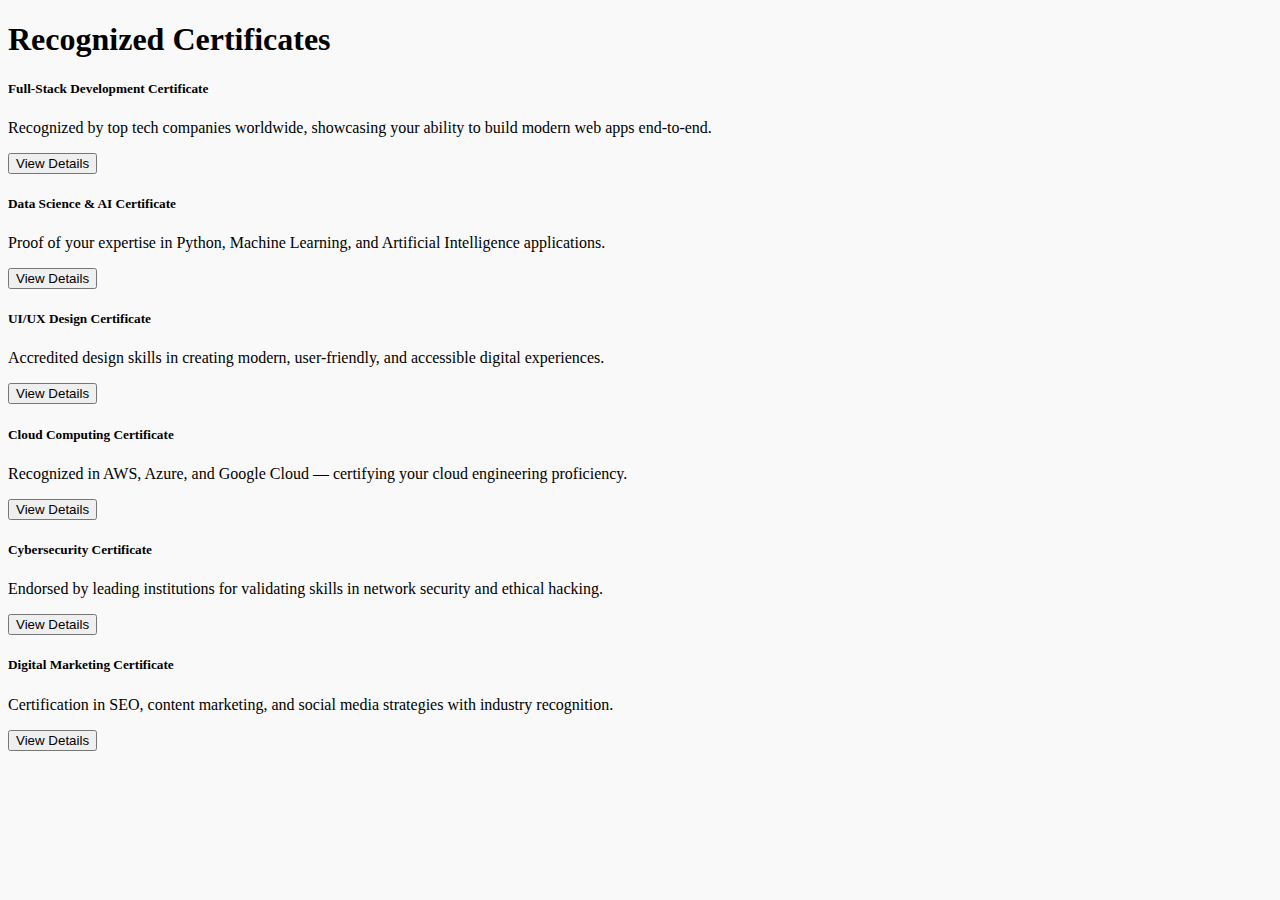
<file: files/reconized.html>
<!DOCTYPE html>
<html lang="en">
<head>
  <meta charset="UTF-8" />
  <meta name="viewport" content="width=device-width, initial-scale=1.0" />
  <title>Recognized Certificates</title>
  <link href="https://cdn.jsdelivr.net/npm/bootstrap@5.0.2/dist/css/bootstrap.min.css" rel="stylesheet" integrity="sha384-EVSTQN3/azprG1Anm3QDgpJLIm9Nao0Yz1ztcQTwFspd3yD65VohhpuuCOmLASjC" crossorigin="anonymous">
  <style>
    body {
      background-color: #f9f9f9;
    }
    .certificate-card {
      transition: transform 0.3s;
    }
    .certificate-card:hover {
      transform: scale(1.03);
    }
  </style>
</head>
<body>
  <div class="container my-5">
    <h1 class="text-center text-success mb-5">Recognized Certificates</h1>
    <div class="row">

      <!-- Certificate 1 -->
      <div class="col-md-4 mb-4">
        <div class="card certificate-card h-100">
          <div class="card-body">
            <h5 class="card-title">Full-Stack Development Certificate</h5>
            <p class="card-text">Recognized by top tech companies worldwide, showcasing your ability to build modern web apps end-to-end.</p>
            <button class="btn btn-success">View Details</button>
          </div>
        </div>
      </div>

      <!-- Certificate 2 -->
      <div class="col-md-4 mb-4">
        <div class="card certificate-card h-100">
          <div class="card-body">
            <h5 class="card-title">Data Science & AI Certificate</h5>
            <p class="card-text">Proof of your expertise in Python, Machine Learning, and Artificial Intelligence applications.</p>
            <button class="btn btn-success">View Details</button>
          </div>
        </div>
      </div>

      <!-- Certificate 3 -->
      <div class="col-md-4 mb-4">
        <div class="card certificate-card h-100">
          <div class="card-body">
            <h5 class="card-title">UI/UX Design Certificate</h5>
            <p class="card-text">Accredited design skills in creating modern, user-friendly, and accessible digital experiences.</p>
            <button class="btn btn-success">View Details</button>
          </div>
        </div>
      </div>

      <!-- Certificate 4 -->
      <div class="col-md-4 mb-4">
        <div class="card certificate-card h-100">
          <div class="card-body">
            <h5 class="card-title">Cloud Computing Certificate</h5>
            <p class="card-text">Recognized in AWS, Azure, and Google Cloud — certifying your cloud engineering proficiency.</p>
            <button class="btn btn-success">View Details</button>
          </div>
        </div>
      </div>

      <!-- Certificate 5 -->
      <div class="col-md-4 mb-4">
        <div class="card certificate-card h-100">
          <div class="card-body">
            <h5 class="card-title">Cybersecurity Certificate</h5>
            <p class="card-text">Endorsed by leading institutions for validating skills in network security and ethical hacking.</p>
            <button class="btn btn-success">View Details</button>
          </div>
        </div>
      </div>

      <!-- Certificate 6 -->
      <div class="col-md-4 mb-4">
        <div class="card certificate-card h-100">
          <div class="card-body">
            <h5 class="card-title">Digital Marketing Certificate</h5>
            <p class="card-text">Certification in SEO, content marketing, and social media strategies with industry recognition.</p>
            <button class="btn btn-success">View Details</button>
          </div>
        </div>
      </div>

    </div>
  </div>

  <script src="https://cdn.jsdelivr.net/npm/bootstrap@5.0.2/dist/js/bootstrap.bundle.min.js" integrity="sha384-MrcW6ZMFYlzcLA8Nl+NtUVF0sA7MsXsP1UyJoMp4YLEuNSfAP+JcXn/tWtIaxVXM" crossorigin="anonymous"></script>
</body>
</html>
</file>
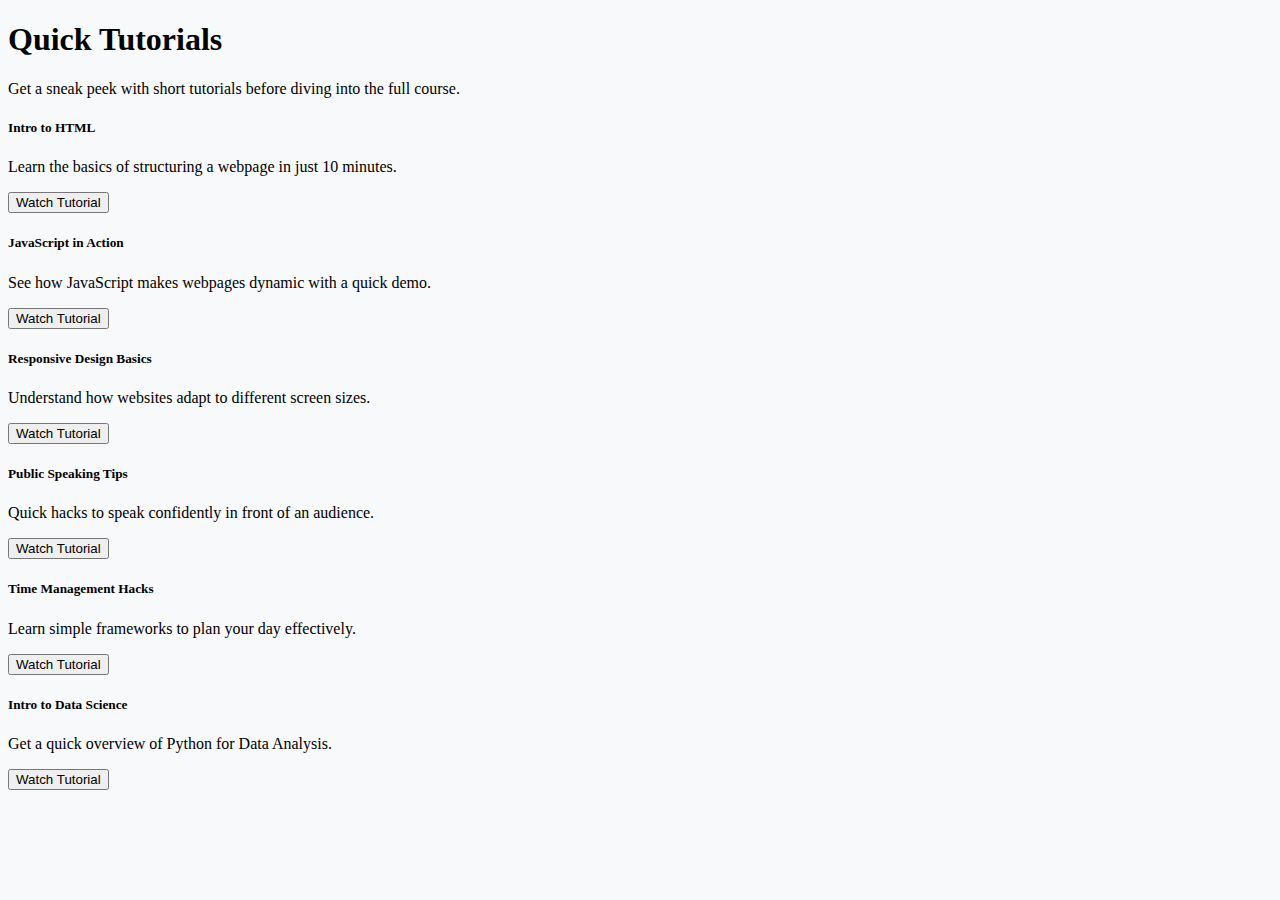
<file: files/tutorial.html>
<!DOCTYPE html>
<html lang="en">
<head>
  <meta charset="UTF-8" />
  <meta name="viewport" content="width=device-width, initial-scale=1.0" />
  <title>Quick Tutorials</title>
  <link href="https://cdn.jsdelivr.net/npm/bootstrap@5.0.2/dist/css/bootstrap.min.css" rel="stylesheet" integrity="sha384-EVSTQN3/azprG1Anm3QDgpJLIm9Nao0Yz1ztcQTwFspd3yD65VohhpuuCOmLASjC" crossorigin="anonymous">
  <style>
    body {
      background-color: #f8f9fa;
    }
    .tutorial-card {
      transition: transform 0.3s, box-shadow 0.3s;
    }
    .tutorial-card:hover {
      transform: translateY(-5px) scale(1.02);
      box-shadow: 0 6px 15px rgba(0,0,0,0.15);
    }
  </style>
</head>
<body>
  <div class="container my-5">
    <h1 class="text-center text-info mb-5">Quick Tutorials</h1>
    <p class="text-center mb-4">Get a sneak peek with short tutorials before diving into the full course.</p>

    <div class="row">

      <!-- Tutorial 1 -->
      <div class="col-md-4 mb-4">
        <div class="card tutorial-card h-100">
          <div class="card-body">
            <h5 class="card-title">Intro to HTML</h5>
            <p class="card-text">Learn the basics of structuring a webpage in just 10 minutes.</p>
            <button class="btn btn-info">Watch Tutorial</button>
          </div>
        </div>
      </div>

      <!-- Tutorial 2 -->
      <div class="col-md-4 mb-4">
        <div class="card tutorial-card h-100">
          <div class="card-body">
            <h5 class="card-title">JavaScript in Action</h5>
            <p class="card-text">See how JavaScript makes webpages dynamic with a quick demo.</p>
            <button class="btn btn-info">Watch Tutorial</button>
          </div>
        </div>
      </div>

      <!-- Tutorial 3 -->
      <div class="col-md-4 mb-4">
        <div class="card tutorial-card h-100">
          <div class="card-body">
            <h5 class="card-title">Responsive Design Basics</h5>
            <p class="card-text">Understand how websites adapt to different screen sizes.</p>
            <button class="btn btn-info">Watch Tutorial</button>
          </div>
        </div>
      </div>

      <!-- Tutorial 4 -->
      <div class="col-md-4 mb-4">
        <div class="card tutorial-card h-100">
          <div class="card-body">
            <h5 class="card-title">Public Speaking Tips</h5>
            <p class="card-text">Quick hacks to speak confidently in front of an audience.</p>
            <button class="btn btn-info">Watch Tutorial</button>
          </div>
        </div>
      </div>

      <!-- Tutorial 5 -->
      <div class="col-md-4 mb-4">
        <div class="card tutorial-card h-100">
          <div class="card-body">
            <h5 class="card-title">Time Management Hacks</h5>
            <p class="card-text">Learn simple frameworks to plan your day effectively.</p>
            <button class="btn btn-info">Watch Tutorial</button>
          </div>
        </div>
      </div>

      <!-- Tutorial 6 -->
      <div class="col-md-4 mb-4">
        <div class="card tutorial-card h-100">
          <div class="card-body">
            <h5 class="card-title">Intro to Data Science</h5>
            <p class="card-text">Get a quick overview of Python for Data Analysis.</p>
            <button class="btn btn-info">Watch Tutorial</button>
          </div>
        </div>
      </div>

    </div>
  </div>

  <script src="https://cdn.jsdelivr.net/npm/bootstrap@5.0.2/dist/js/bootstrap.bundle.min.js" integrity="sha384-MrcW6ZMFYlzcLA8Nl+NtUVF0sA7MsXsP1UyJoMp4YLEuNSfAP+JcXn/tWtIaxVXM" crossorigin="anonymous"></script>
</body>
</html>
</file>
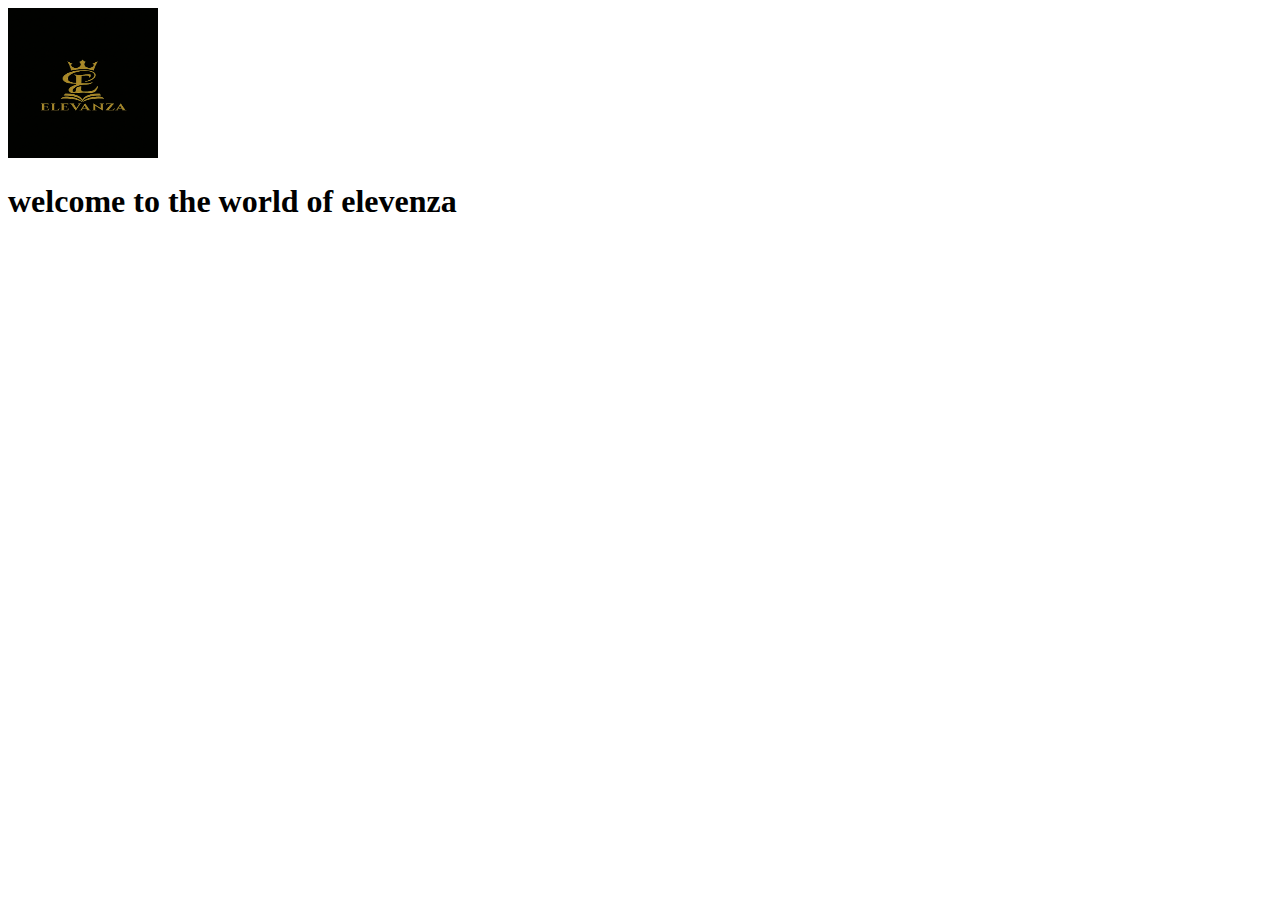
<file: inc/footer.html>
<!DOCTYPE html>
<html lang="en">
<head>
    <meta charset="UTF-8">
    <meta name="viewport" content="width=device-width, initial-scale=1.0">
    <title>Header</title>
</head>
<body>
    <img src="../assets/image/logo.png" alt="logo" height="150 px", width="150 px">
    <h1>welcome to the world of elevenza</h1>
</body>
</html>
</file>
<file: assets/css/app.css>
/* Reset */
* {
    margin: 0;
    padding: 0;
    box-sizing: border-box;
}

/* Base */
body {
    font-family: 'Segoe UI', sans-serif;
    background-color: #f2f2f2;
    color: #333;
    line-height: 1.6;
}

.site-logo {
  max-width: 100%;   /* prevents overflow */
  height: auto;      /* keeps aspect ratio */
  width: 150px;      /* default logo size for desktop */
  align-items:
}
/* Header */
header {
    background-color: #2C3E91;
    color: #F9F9F9;
    text-align: center;
    padding: 30px 20px;
}

header h1 {
    font-size: 36px;
    margin-bottom: 10px;
}

header p {
    font-size: 18px;
}

/* Navigation */
nav {
    background-color: #2E8B57;
}

.nav-links {
    display: flex;
    justify-content: center;
    flex-wrap: wrap;
    list-style: none;
    padding: 15px 0;
}

.nav-links li {
    margin: 0 15px;
}

.nav-links a {
    color: white;
    text-decoration: none;
    font-weight: 500;
}

/* Main Sections */
main {
    padding: 40px 20px;
}

section {
    margin-bottom: 40px;
}

.intro h2,
.features h2,
.newsletter h2 {
    color: #2f8d46;
    margin-bottom: 10px;
}

.intro p,
.newsletter p {
    font-size: 16px;
}
.card-container {
  display: flex;
  justify-content: center;
  flex-wrap: wrap;
  gap: 20px;
  margin-top: 20px;
}

.feature-card {
  background-color: white;
  border: 1px solid #ddd;
  border-radius: 10px;
  padding: 20px;
  width: 220px;
  text-align: center;
  font-size: 18px;
  box-shadow: 0 4px 6px rgba(0,0,0,0.1);
  transition: transform 0.3s ease;
}

.feature-card:hover {
  transform: translateY(-5px);
}

/* Features as Cards */
/* .card-container {
    display: flex;
    justify-content: center;
    flex-wrap: wrap;
    gap: 20px;
    margin-top: 20px;
}

.feature-card {
    background-color: white;
    border: 1px solid #ddd;
    border-radius: 10px;
    padding: 20px;
    width: 220px;
    text-align: center;
    font-size: 18px;
    box-shadow: 0 4px 6px rgba(0,0,0,0.1);
    transition: transform 0.3s ease;
}

.feature-card:hover {
    transform: translateY(-5px);
} */
 /* 3D Enhanced Styles for Feature Cards */
.features .card {
  background: linear-gradient(145deg, #ffffff, #e6f4ea);
  border: none;
  border-radius: 15px;
  box-shadow: 0 8px 16px rgba(0, 0, 0, 0.1);
  transition: transform 0.6s ease, box-shadow 0.3s ease;
  perspective: 1000px;
  transform-style: preserve-3d;
  transform: rotateY(0deg) rotateX(0deg);
}

.features .card:hover {
  transform: rotateY(6deg) rotateX(6deg) scale(1.05);
  box-shadow: 0 16px 30px rgba(0, 0, 0, 0.2);
}

.features .card-body {
  transform: translateZ(20px);
}

.features .display-6 {
  font-size: 2.5rem;
}

.features .card-title {
   font-weight: 600;
  color: #2f8d46;
}
.btn-success {
  background-color: #2f8d46;
  border-color: #2f8d46;
}

.btn-success:hover {
  background-color: #256f37;
  border-color: #256f37;
}


/* Newsletter */
.newsletter form {
    margin-top: 10px;
}

.newsletter input[type="email"] {
    padding: 8px 10px;
    width: 250px;
    border: 1px solid #ccc;
    border-radius: 4px;
}

.newsletter input[type="submit"] {
    margin-top: 10px;
    padding: 8px 16px;
    background-color: #2f8d46;
    color: white;
    border: none;
    border-radius: 4px;
    cursor: pointer;
}

.newsletter input[type="submit"]:hover {
    background-color: #256f37;
}

/* Footer */
footer {
    background-color: #6D8196;
    color: white;
    text-align: center;
    padding: 20px;
}

/* Responsive */
@media (max-width: 768px) {
    .nav-links {
    flex-direction: column;
    align-items: center;
    }

    .nav-links li {
    margin: 10px 0;
    }

    header h1 {
    font-size: 28px;
    }

    .newsletter input[type="email"] {
    width: 100%;
    }

    .card-container {
    flex-direction: column;
    align-items: center;
    }

    .feature-card {
    width: 90%;
    }
}
</file>
